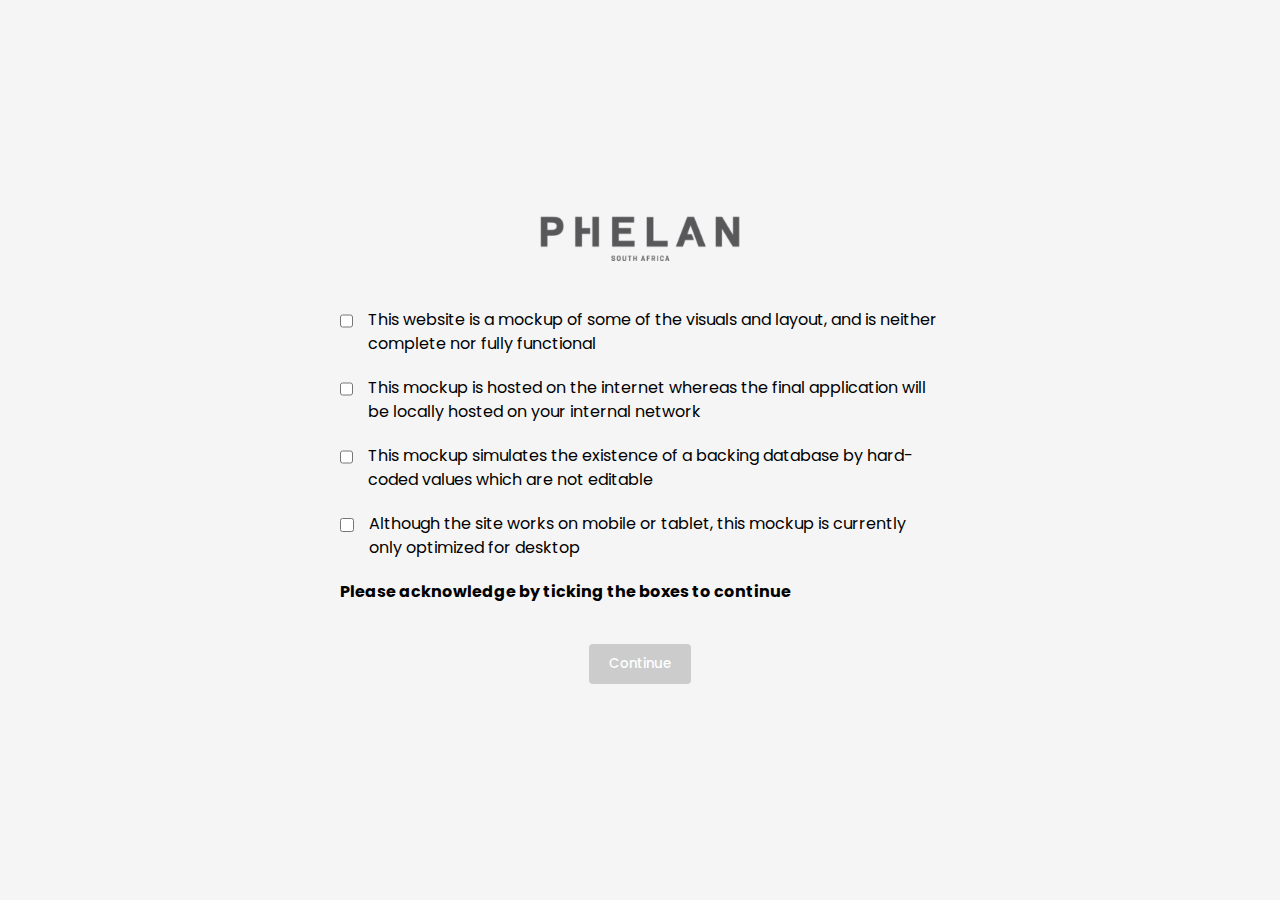
<file: index.html>
<!DOCTYPE html>
<html lang="en">
<head>
    <meta charset="UTF-8">
    <meta name="viewport" content="width=device-width, initial-scale=1.0">
    <title>Mockup Page</title>
    <link rel="preconnect" href="https://fonts.googleapis.com">
    <link rel="preconnect" href="https://fonts.gstatic.com" crossorigin>
    <link href="https://fonts.googleapis.com/css2?family=Poppins:wght@300;400;500&display=swap" rel="stylesheet">
    <link rel="stylesheet" href="style.css">
</head>
<body>
    <div class="container">
        <div class="logo-container">
            <img src="logo.png" alt="Logo" class="logo">
        </div>
        
        <div class="content">
            <div class="checkbox-item">
                <input type="checkbox" id="checkbox1" class="consent-checkbox">
                <p>This website is a mockup of some of the visuals and layout, and is neither complete nor fully functional</p>
            </div>
            
            <div class="checkbox-item">
                <input type="checkbox" id="checkbox2" class="consent-checkbox">
                <p>This mockup is hosted on the internet whereas the final application will be locally hosted on your internal network</p>
            </div>
            
            <div class="checkbox-item">
                <input type="checkbox" id="checkbox3" class="consent-checkbox">
                <p>This mockup simulates the existence of a backing database by hard-coded values which are not editable</p>
            </div>
            
            <div class="checkbox-item">
                <input type="checkbox" id="checkbox4" class="consent-checkbox">
                <p>Although the site works on mobile or tablet, this mockup is currently only optimized for desktop</p>
            </div>
            
            <div class="checkbox-item">
                <p><b>Please acknowledge by ticking the boxes to continue</b></p>
            </div>
            
            <button id="continueBtn" disabled>Continue</button>
        </div>
    </div>

    <script src="script.js"></script>
</body>
</html>
</file>
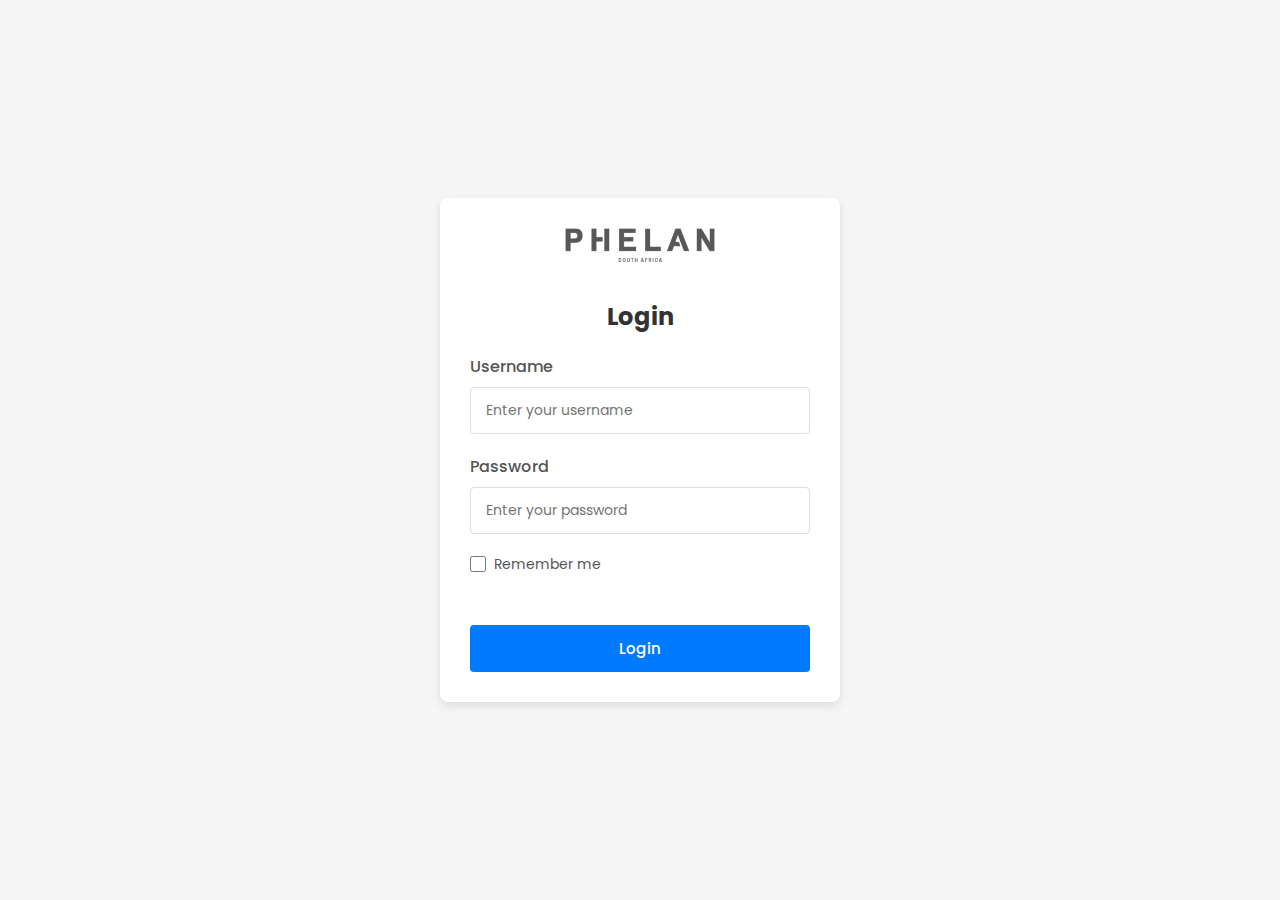
<file: add-edit-sales-order.html>
<!DOCTYPE html>
<html lang="en">
<head>
<meta charset="UTF-8">
<meta name="viewport" content="width=device-width, initial-scale=1.0">
<title>Add/Edit Sales Order - Summer</title>
<link rel="stylesheet" href="style-add-edit-sales-order.css">
<link rel="preconnect" href="https://fonts.googleapis.com">
<link rel="preconnect" href="https://fonts.gstatic.com" crossorigin>
<link href="https://fonts.googleapis.com/css2?family=Poppins:wght@400;500;600&display=swap" rel="stylesheet">
</head>
<body>
<div class="user-status-bar">
    <div class="user-info" id="userInfo">Logged in as <span id="username">User</span></div>
    <div class="logout"><a href="#" id="logoutLink">Logout</a></div>
</div>
<header>
<h1>Sales Order - Summer</h1>
    <div class="logo-container">
            <img src="logo.png" alt="Logo" class="logo">
        </div>
<div class="form-actions">
<button id="back-to-main-button" class="button back-to-main-button">Back to Main</button>
</div>
</header>
<main class="sales-order-form">
    <section class="left-section">
        <div class="top-identifiers">
            <div class="identifier-group">
                <label for="soid">SOID</label>
                <button class="identifier-button soid-button"></button>
            </div>
            <div class="identifier-group">
                <label for="customer">Customer</label>
                <button class="identifier-button customer-button"></button>
            </div>
            <div class="identifier-group">
                <label for="code">CODE</label>
                <button class="identifier-button code-button"></button>
            </div>
            <div class="identifier-group">
                <label for="col2">COL2</label>
                <button class="identifier-button col2-button"></button>
            </div>
            <div class="record-count">
                Count: <span id="entry-count">0</span>
            </div>
        </div>
        <div class="entry-list-container">
            <ul id="entry-list">
                <!-- Entries from entries.txt will be populated here -->
            </ul>
        </div>
        <div class="open-order-info">
            <p>Double click in field to open Order</p>
        </div>
    </section>

    <section class="right-section">
        <section class="customer-details">
            <div class="input-group">
                <label for="customer-name">Customer:</label>
                <div class="input-with-button">
                    <input type="text" id="customer-name">
                    <button class="icon-button">+</button>
                </div>
            </div>
            <div class="input-group">
                <label for="address">Address:</label>
                <textarea id="address"></textarea>
            </div>
            <div class="input-group">
                <label for="agent">Agent:</label>
                <div class="input-with-button">
                    <input type="text" id="agent">
                    <button class="icon-button">+</button>
                </div>
            </div>
            <div class="input-group">
                <label for="order-id">Order ID:</label>
                <div class="input-with-label">
                    <input type="text" id="order-id">
                    <button class="icon-button">+</button>
                </div>
            </div>
            <div class="input-group">
                <label for="requested-month">Requested month:</label>
                <select id="requested-month">
                    <option value=""></option>
                    </select>
            </div>
            <div class="input-group">
                <label for="order-date">Order Date:</label>
                <input type="date" id="order-date">
            </div>
            <div class="input-group">
                <label for="manufacture-date">Manufacture Date:</label>
                <input type="date" id="manufacture-date">
            </div>
            <div class="input-group">
                <label for="comments">Comments:</label>
                <textarea id="comments"></textarea>
            </div>
        </section>

        <section class="contact-details">
            <h2>Contact Details</h2>
            <div class="input-group">
                <label for="tel1">Tel1:</label>
                <input type="tel" id="tel1">
            </div>
            <div class="input-group">
                <label for="tel2">Tel2:</label>
                <input type="tel" id="tel2">
            </div>
            <div class="input-group">
                <label for="cellphone">CellPhone:</label>
                <input type="tel" id="cellphone">
            </div>
            <div class="input-group">
                <label for="fax">Fax:</label>
                <input type="text" id="fax">
            </div>
            <div class="input-group">
                <label for="contact1">Contact1:</label>
                <input type="text" id="contact1">
            </div>
            <div class="input-group">
                <label for="contact2">Contact2:</label>
                <input type="text" id="contact2">
            </div>
        </section>

        <section class="order-items">
            <h2>Order Items</h2>
            <div class="table-container">
                <table>
                    <thead>
                        <tr>
                            <th>Product</th>
                            <th>Colour</th>
                            <th>Size3</th>
                            <th>Size4</th>
                            <th>Size5</th>
                            <th>Size6</th>
                            <th>Size7</th>
                            <th>Size8</th>
                            <th>Size9</th>
                            <th>Total</th>
                        </tr>
                    </thead>
                    <tbody>
                        <tr class="empty-row">
                            <td>
                                <select class="product-select">
                                    <option value=""></option>
                                </select>
                            </td>
                            <td>
                                <select class="colour-select">
                                    <option value=""></option>
                                </select>
                            </td>
                            <td><input type="number" class="size-input" data-size="3" value="0"></td>
                            <td><input type="number" class="size-input" data-size="4" value="0"></td>
                            <td><input type="number" class="size-input" data-size="5" value="0"></td>
                            <td><input type="number" class="size-input" data-size="6" value="0"></td>
                            <td><input type="number" class="size-input" data-size="7" value="0"></td>
                            <td><input type="number" class="size-input" data-size="8" value="0"></td>
                            <td><input type="number" class="size-input" data-size="9" value="0"></td>
                            <td class="row-total">0</td>
                        </tr>
                        </tbody>
                </table>
            </div>
            <div class="table-actions">
                <p class="info-text">Double click in Product to create new one</p>
            </div>
        </section>

        <section class="form-footer">
            <div class="cumulative-totals">
                <label for="cumulative-totals">Cumulative Totals</label>
                <input type="text" id="cumulative-totals" value="" readonly>
            </div>
            <div class="print-preview">
                <button class="button">Print</button>
                <button class="button preview-button">Preview Order</button>
            </div>
            <div class="qty-total-pairs">
                <div class="input-group small">
                    <label for="qty">Qty</label>
                    <input type="number" id="qty" value="3">
                </div>
                <div class="input-group small">
                    <label for="total-pairs">Total Pairs:</label>
                    <input type="text" id="total-pairs" value="" readonly>
                </div>
            </div>
            <div class="record-navigation">

            </div>
        </section>
        <section class="record-nav">
            <div>Records </div>
<button class="button">←</button>
                <button class="button add-record-button">+</button>
                <button class="button del-record-button">-</button>
                <button class="button">→</button>
        </section>
    </section>
</main>

<script src="script-add-edit-sales-order.js"></script>
</body>
</html>
</file>
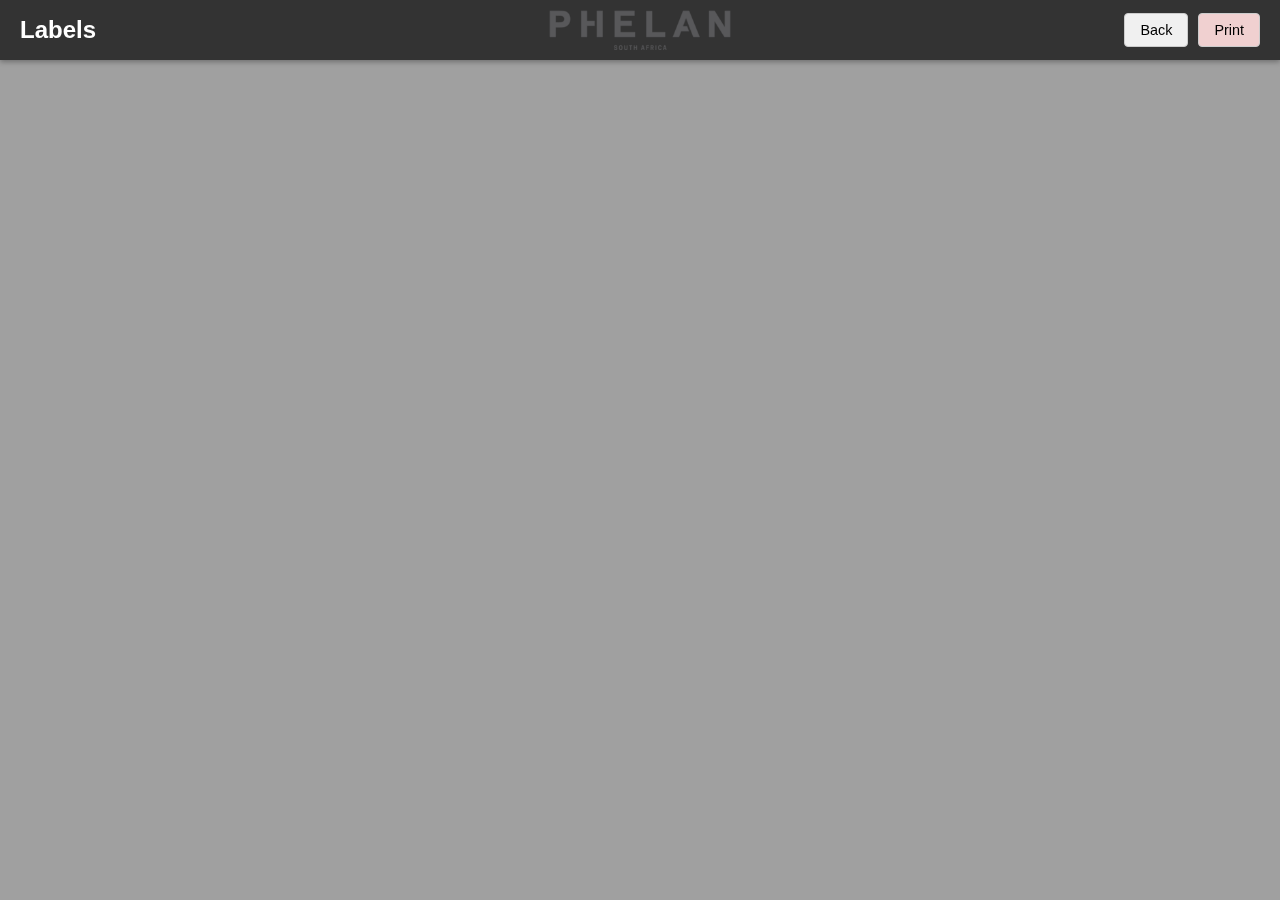
<file: labels.html>
<!DOCTYPE html>
<html lang="en">
<head>
  <meta charset="UTF-8">
  <meta name="viewport" content="width=device-width, initial-scale=1.0">
  <title>Labels</title>
  <link rel="stylesheet" href="labels-style.css">
</head>
<body>
  <div id="header">
    <div class="header-left">
      <h1>Labels</h1>
    </div>
    <div class="header-center">
      <img src="logo.png" alt="Logo" id="header-logo">
    </div>
    <div class="header-right">
      <button id="global-back-to-tickets-btn">Back</button>
      <button id="global-print-labels-btn">Print</button>
    </div>
  </div>
  <div id="container">
    <div id="labels-list"></div>
  </div>
  <template id="label-template">
    <div class="label-wrapper">
      <div class="label">
        <div class="code" data-type="contents">???-??-??-??</div>
        </div>
        
      </div>
    </div>
  </template>

  <script src="labels-script.js"></script>
</body>
</html>
</file>
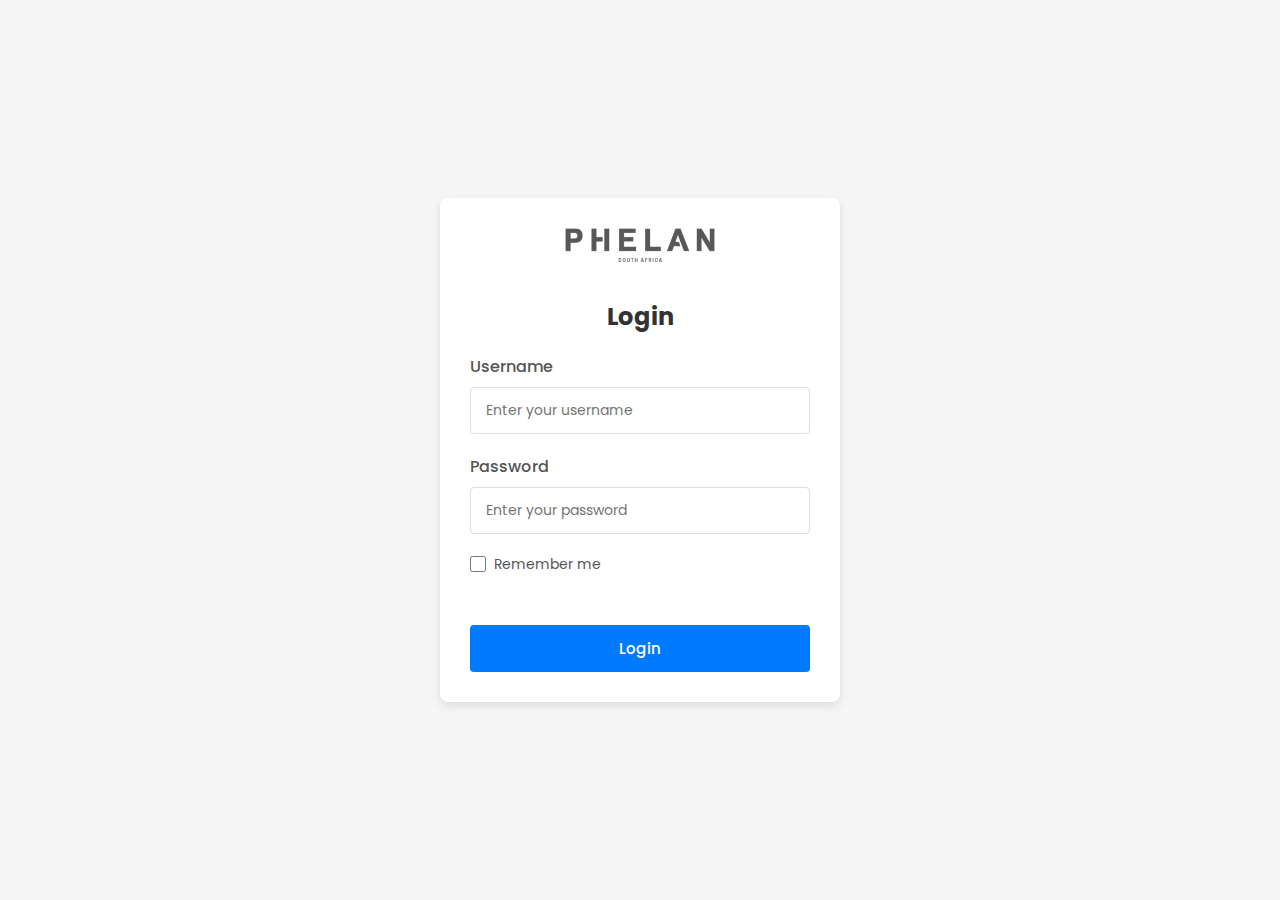
<file: login.html>
<!DOCTYPE html>
<html lang="en">
<head>
    <meta charset="UTF-8">
    <meta name="viewport" content="width=device-width, initial-scale=1.0">
    <title>Login Page</title>
    <link rel="preconnect" href="https://fonts.googleapis.com">
    <link rel="preconnect" href="https://fonts.gstatic.com" crossorigin>
    <link href="https://fonts.googleapis.com/css2?family=Poppins:wght@300;400;500&display=swap" rel="stylesheet">
    <link rel="stylesheet" href="style-login.css">
</head>
<body>
    <div class="login-container">
        <div class="logo-container">
            <img src="logo.png" alt="Logo" class="logo">
        </div>
        
        <div class="login-form">
            <h2>Login</h2>
            
            <div class="form-group">
                <label for="username">Username</label>
                <input type="text" id="username" placeholder="Enter your username">
            </div>
            
            <div class="form-group">
                <label for="password">Password</label>
                <input type="password" id="password" placeholder="Enter your password">
            </div>
            
            <div class="remember-me">
                <input type="checkbox" id="rememberMe">
                <label for="rememberMe">Remember me</label>
            </div>
            
            <div class="error-message" id="errorMessage"></div>
            
            <button id="loginBtn">Login</button>
        </div>
    </div>

    <script src="script-login.js"></script>
</body>
</html>
</file>
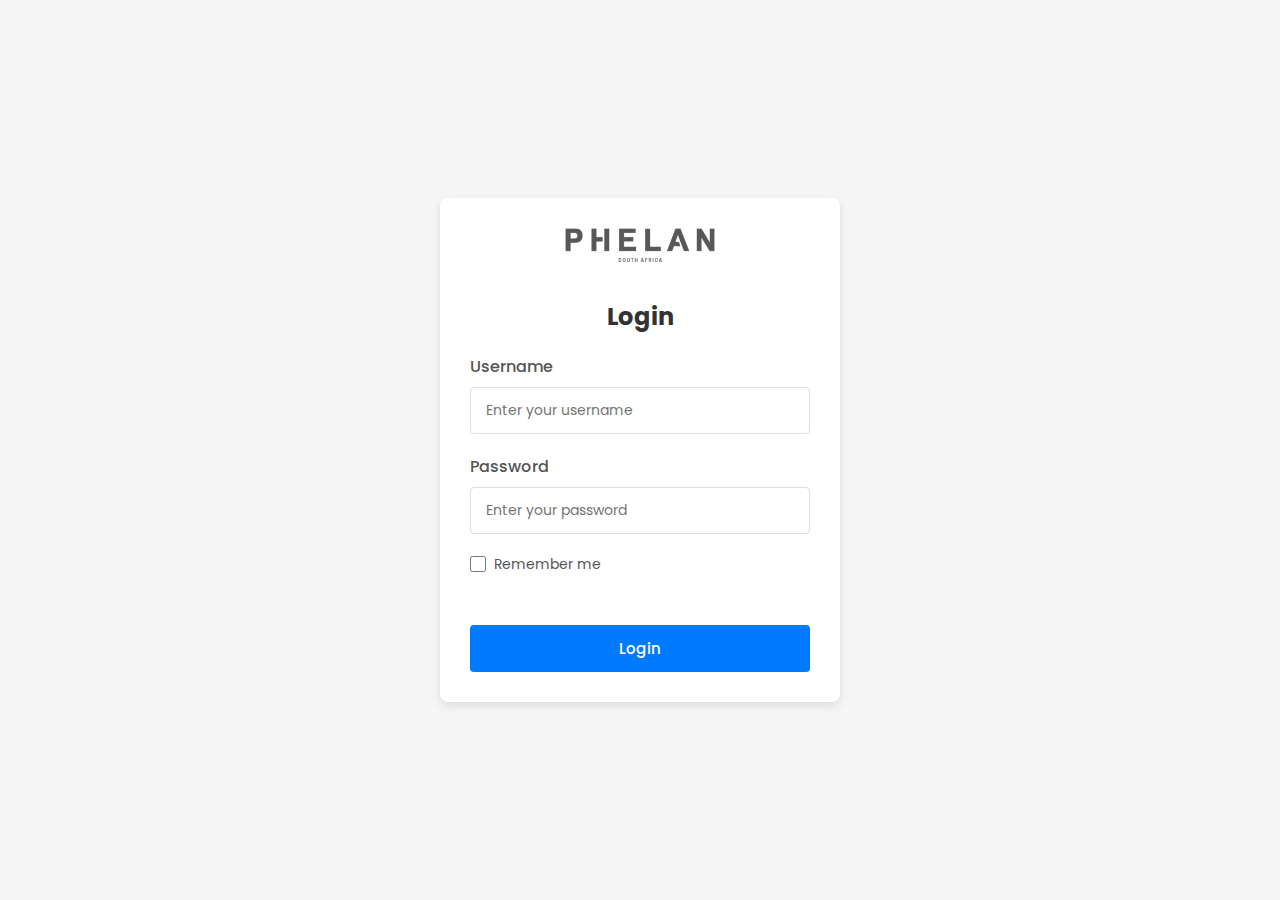
<file: main.html>
<!DOCTYPE html>
<html lang="en">
<head>
<meta charset="UTF-8">
<meta name="viewport" content="width=device-width, initial-scale=1.0">
<title>Phelan Footwear System</title>
<link rel="stylesheet" href="style-main.css">
<link rel="preconnect" href="https://fonts.googleapis.com">
<link rel="preconnect" href="https://fonts.gstatic.com" crossorigin>
<link href="https://fonts.googleapis.com/css2?family=Poppins:wght@400;500;600;700&display=swap" rel="stylesheet">
</head>
<body>
<div class="user-status-bar">
    <div class="user-info" id="userInfo">Logged in as <span id="username">User</span></div>
    <div class="logout"><a href="#" id="logoutLink">Logout</a></div>
</div>
<header>
<div class="logo-container">
<img src="logo.png" alt="Phelan Footwear Logo">
</div>
<div class="system-title">
<span class="summer">SUMMER</span>
<span class="factory">FACTORY</span>
</div>
</header>
<div class="container">
    <aside class="sidebar">
        <h2>Admin Interface</h2>
        <ul>
            <li><a href="#">Front desk/POS</a></li>
            <li><a href="#">Factory production management</a></li>
            <li><a href="#">Warehouse and shipping</a></li>
        </ul>
    </aside>
    <main class="dashboard">
        <section class="group sales-orders">
            <h2>Add/Edit Sales Order</h2>
            <button id="add-edit-sales-order-button" class="modern-button-add-edit">Add/Edit Sales Order</button>
            <h2>Orders</h2>
            <button class="modern-button">Orders Outstanding</button>
            <button class="modern-button">Orders Completed</button>
            <button class="modern-button">Orders Cancelled</button>
            <div class="reports">
                <h2>Reports</h2>
                <button class="modern-button">Factory</button>
            </div>
        </section>
        <section class="group add-edit">
            <h2 class="center-heading">Add/Edit</h2>
            <button class="modern-button primary">Customer</button>
            <button class="modern-button primary">Agent</button>
            <button class="modern-button primary">Company</button>
            <button class="modern-button primary">Suppliers</button>
            <button class="modern-button primary">Displays</button>
        </section>
        <section class="group add-edit-columns">
            <h2 class="center-heading">Add/Edit</h2>
            <button class="modern-button secondary">Column1</button>
            <button class="modern-button secondary">Column2</button>
            <button class="modern-button secondary">Column3</button>
            <button class="modern-button secondary">Column4</button>
            <button class="modern-button secondary">Column5</button>
            <button class="modern-button secondary">Product</button>
            <button class="modern-button secondary">Colour</button>
            <button class="modern-button secondary">Create Brochure</button>
            <button class="modern-button secondary">Create Price List</button>
        </section>
        <section class="group orders-section">
            <h2>Orders</h2>
            <button class="modern-button success">Place Orders</button>
            <button class="modern-button success">Receive Orders</button>
            <button class="modern-button success">Orders Out/Std</button>
            <button class="modern-button success">List Suppl.Orders</button>
        </section>
        <section class="group stock">
            <h2>Stock</h2>
            <button class="modern-button info">Manual Count</button>
            <button class="modern-button info">Stock Scene</button>
            <button class="modern-button info">Show/Del SOH</button>
        </section>
    </main>
</div>
<footer>
    <p>© 2025 Phelan Footwear</p>
</footer>

<script src="script-main.js"></script>
</body>
</html>
</file>
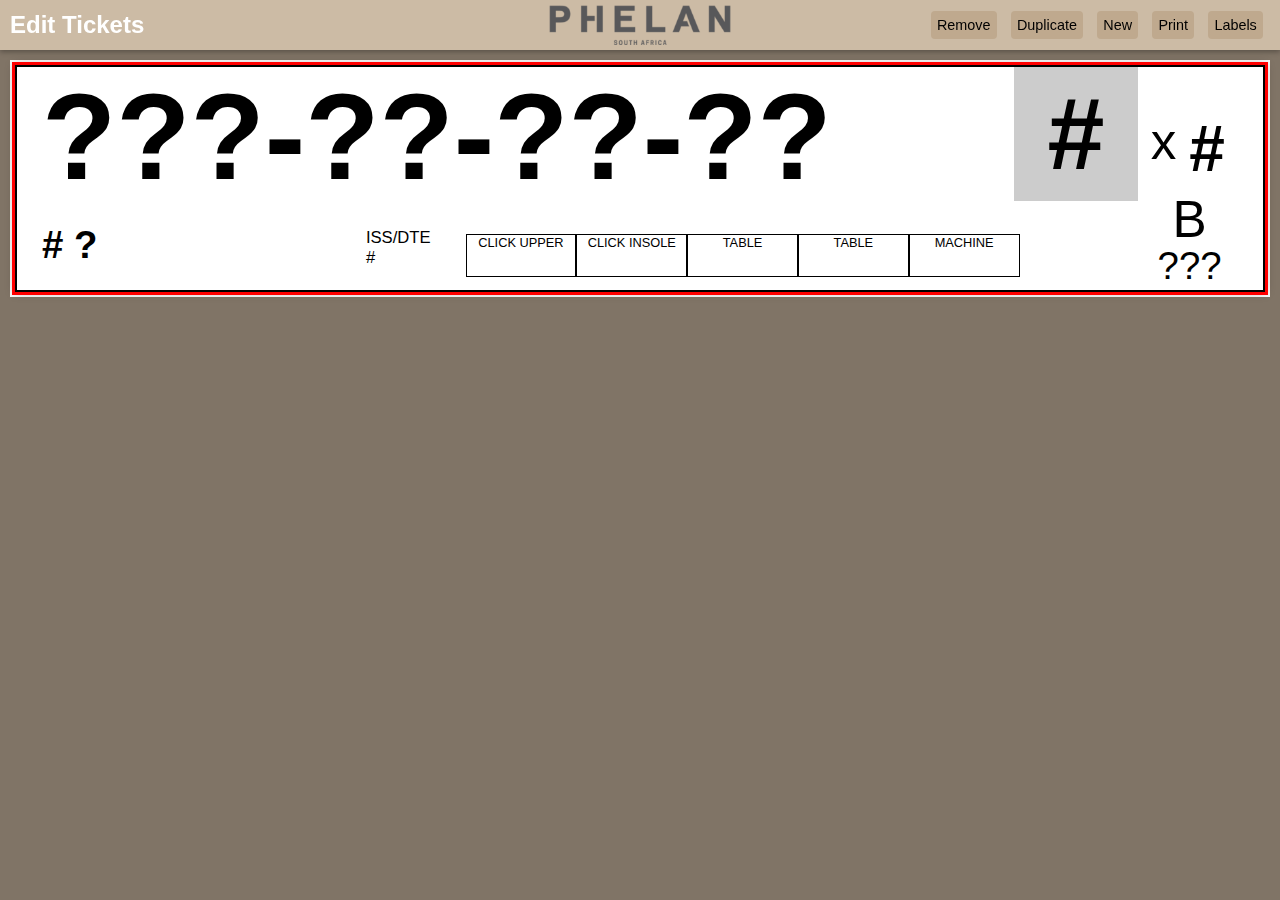
<file: tickets.html>
<!DOCTYPE html>
<html lang="en">
<head>
  <meta charset="UTF-8">
  <meta name="viewport" content="width=device-width, initial-scale=1.0">
  <title>Ticket Editor</title>
  <link rel="stylesheet" href="tickets-style.css">
  <link rel="stylesheet" href="tickets-popup.css">
</head>
<body>
  <div id="header">
    <div class="header-left">
      <h1>Edit Tickets</h1>
    </div>
    <div class="header-center">
      <img src="logo.png" alt="Logo" id="header-logo">
    </div>
    <div class="header-right">
      <button id="global-remove-btn">Remove</button>
      <button id="global-duplicate-btn">Duplicate</button>
      <button id="global-new-btn">New</button>
      <button id="global-print-tickets-btn">Print</button>
      <button id="global-labels-btn">Labels</button>
    </div>
  </div>
  <div id="container">
    <div id="ticket-list"></div>
  </div>
  <template id="ticket-template">
    <div class="ticket-wrapper">
      <div class="ticket">
        <div class="code" data-type="code">???-??-??-??</div>
        <div class="prodname" data-type="prod"># ?</div>
        <div class="issue">
          <span>ISS/DTE</span><br><span class="date" data-type="date">#</span>
        </div>
        <div class="steps">
          <div>CLICK UPPER</div><div>CLICK INSOLE</div>
          <div>TABLE</div><div>TABLE</div><div>MACHINE</div>
        </div>
        <div class="size-box" data-type="box">
          <span class="box-value">#</span>
        </div>
        <div class="multiplier">
          x <span class="count" data-type="count">#</span>
        </div>
        <div class="footer">
          <span class="b">B</span>
          <span class="month" data-type="month">???</span>
        </div>
      </div>
    </div>
  </template>

  <script src="tickets-popup.js"></script>
  <script src="tickets-script.js"></script>
</body>
</html>
</file>
<file: style.css>
* {
    margin: 0;
    padding: 0;
    box-sizing: border-box;
    font-family: 'Poppins', sans-serif;
}

body {
    display: flex;
    justify-content: center;
    align-items: center;
    min-height: 100vh;
    background-color: #f5f5f5;
}

.container {
    display: flex;
    flex-direction: column;
    align-items: center;
    width: 100%;
    max-width: 1200px;
}

.logo-container {
    margin-bottom: 40px;
    text-align: center;
}

.logo {
    max-width: 200px;
    height: auto;
}

.content {
    width: 50%;
    display: flex;
    flex-direction: column;
    gap: 20px;
}

.checkbox-item {
    display: flex;
    align-items: flex-start;
    gap: 15px;
}

.checkbox-item input[type="checkbox"] {
    margin-top: 4px;
    width: 18px;
    height: 18px;
    cursor: pointer;
}

.checkbox-item p {
    line-height: 1.5;
}

button {
    margin-top: 20px;
    padding: 10px 20px;
    border: none;
    border-radius: 4px;
    background-color: #007bff;
    color: white;
    font-weight: 500;
    cursor: pointer;
    transition: background-color 0.3s;
    align-self: center;
}

button:disabled {
    background-color: #cccccc;
    cursor: not-allowed;
}

button:not(:disabled):hover {
    background-color: #0056b3;
}
</file>
<file: style-add-edit-sales-order.css>
body {
font-family: 'Poppins', sans-serif;
margin: 0;
padding: 20px;
background-color: #f4f4f4;
color: #333;
display: flex;
flex-direction: column;
align-items: center;
min-height: 100vh;
box-sizing: border-box;
}

.logo-container {
display: flex;
justify-content: center;
margin-bottom: 15px;
}
.logo-container img {
max-width: 200px; /* Adjust as needed */
height: auto;
}


/* User Status Bar */
.user-status-bar {
background-color: #2c3e50;
color: white;
width: 100%;
padding: 8px 20px;
display: flex;
justify-content: space-between;
align-items: center;
font-size: 0.9em;
position: fixed;
top: 0;
left: 0;
z-index: 1000;
box-shadow: 0 2px 4px rgba(0, 0, 0, 0.1);
box-sizing: border-box;
}

.user-status-bar .user-info {
font-weight: 500;
white-space: nowrap;
overflow: hidden;
text-overflow: ellipsis;
margin-right: 15px;
}

.user-status-bar .logout {
white-space: nowrap;
}

.user-status-bar .logout a {
color: white;
text-decoration: none;
padding: 4px 10px;
border-radius: 4px;
transition: background-color 0.2s ease;
display: inline-block;
}

.user-status-bar .logout a:hover {
background-color: rgba(255, 255, 255, 0.2);
}

#username {
font-weight: 600;
}

header {
background-color: #fff;
padding: 15px 20px;
border-bottom: 1px solid #ddd;
width: 95%;
max-width: 1200px;
margin-bottom: 20px;
display: flex;
justify-content: space-between;
align-items: center;
box-shadow: 0 2px 5px rgba(0, 0, 0, 0.05);
/* Add margin-top to create space below the status bar */
margin-top: 50px; /* Adjust as needed */
}

header h1 {
margin: 0;
color: #2c3e50;
font-size: 1.8em;
}

.form-actions button.button {
margin-left: 10px;
padding: 8px 12px;
border: none;
border-radius: 4px;
cursor: pointer;
font-size: 0.9em;
transition: background-color 0.3s ease;
}


.form-actions button.back-to-main-button {
background-color: #158aff;
color: #fff;
}


main.sales-order-form {
width: 95%;
max-width: 1200px;
background-color: #fff;
padding: 20px;
border-radius: 8px;
box-shadow: 0 2px 10px rgba(0, 0, 0, 0.1);
box-sizing: border-box;
display: flex;
}

.left-section {
width: 350px; /* Adjust width as needed */
background-color: #f9f9f9;
border: 1px solid #eee;
border-radius: 5px 0 0 5px;
padding: 15px;
display: flex;
flex-direction: column;
}

.left-section .top-identifiers {
margin-bottom: 15px;
}

.left-section .identifier-group {
display: flex;
flex-direction: row;
margin-bottom: 10px;
align-items: right;
}

.left-section label {
font-size: 0.8em;
color: #555;
padding: 5px;
}

.left-section .identifier-button {
padding: 8px 12px;
/*border: none;*/
border-radius: 5px;
cursor: pointer;
}

.left-section .soid-button {
background-color: white;
width: 30px;
height: 20px;
margin-top: 5px;
}


.left-section .customer-button {
background-color: #ffcc99;
width: 30px;
height: 20px;
margin-top: 5px;
}


.left-section .code-button {
background-color: #ccffcc;
width: 30px;
height: 20px;
margin-top: 5px;
}


.left-section .col2-button {
background-color: #99ccff;
width: 30px;
height: 20px;
margin-top: 5px;
}

.left-section .record-count {
font-size: 0.8em;
color: #777;
text-align: center;
margin-top: 10px;
}

.left-section .entry-list-container {
flex-grow: 1;
background-color: #ccffcc;
border-radius: 5px;
margin-top: 10px;
padding: 10px;
overflow-y: auto;
border: 1px solid #b3e0b9;
}

.left-section #entry-list {
list-style: none;
padding: 0;
margin: 0;
}

.left-section #entry-list li {
padding: 5px 0;
border-bottom: 1px dotted #b3e0b9;
font-size: 0.9em;
color: #38761d;
}

.left-section #entry-list li:last-child {
border-bottom: none;
}

.right-section {
flex-grow: 1;
background-color: #fff;
padding: 20px;
border: 1px solid #eee;
border-radius: 0 5px 5px 0;
box-sizing: border-box;
}

.right-section > section {
margin-bottom: 20px;
padding: 15px;
border: 1px solid #eee;
border-radius: 5px;
background-color: #f9f9f9;
}

.right-section > section:last-child {
margin-bottom: 0;
}

.customer-details {
display: grid;
grid-template-columns: repeat(auto-fit, minmax(250px, 1fr));
gap: 10px;
}

.customer-details .left-panel,
.customer-details .right-panel,
.customer-details .contact-details {
padding: 10px;
}

.customer-details .input-group {
display: flex;
flex-direction: column;
margin-bottom: 10px;
}

.customer-details label {
font-size: 0.9em;
color: #555;
margin-bottom: 3px;
}

.customer-details input,
.customer-details select,
.customer-details textarea {
padding: 8px;
border: 1px solid #ddd;
border-radius: 4px;
font-size: 0.9em;
box-sizing: border-box;
}

.customer-details textarea {
min-height: 60px;
}

.customer-details .input-with-button {
display: flex;
align-items: center;
}

.customer-details .input-with-button input {
flex-grow: 1;
margin-right: 5px;
}

.customer-details .icon-button {
background-color: #ffff00;
color: #333;
border: 1px solid #ddd;
border-radius: 4px;
padding: 8px;
cursor: pointer;
font-size: 0.8em;
transition: background-color 0.3s ease;
}

.customer-details .icon-button:hover {
background-color: #e0e0e0;
}

.customer-details .input-with-label {
display: flex;
align-items: center;
}

.customer-details .input-with-label input {
flex-grow: 1;
margin-right: 5px;
}

.customer-details .input-with-label .highlight {
background-color: yellow;
padding: 2px 5px;
border-radius: 3px;
font-size: 0.8em;
}

.right-section .contact-details {
padding: 10px; /* Reduced padding */
border: 1px solid #eee;
border-radius: 5px;
background-color: #e0e0e0;
margin-bottom: 20px;
}

.right-section .contact-details h2 {
font-size: 1.1em; /* Reduced font size */
margin-top: 0;
margin-bottom: 8px; /* Reduced margin */
border-bottom: 1px solid #ddd;
padding-bottom: 3px; /* Reduced padding */
}

.right-section .contact-details .input-group {
display: grid;
grid-template-columns: 1fr 2fr; /* Two columns: label and input */
align-items: center;
margin-bottom: 6px; /* Reduced margin */
gap: 8px; /* Reduced gap */
}

.right-section .contact-details label {
font-size: 0.85em; /* Reduced font size */
color: #555;
text-align: right;
padding-right: 5px;
}

.right-section .contact-details input {
padding: 6px; /* Reduced padding */
border: 1px solid #ddd;
border-radius: 4px;
font-size: 0.85em; /* Reduced font size */
box-sizing: border-box;
width: 100%;
}

.right-section .contact-details h2,
.order-items h2 {
font-size: 1.2em;
margin-top: 0;
margin-bottom: 10px;
border-bottom: 1px solid #ddd;
padding-bottom: 5px;
}

.order-items .table-container {
overflow-x: auto;
}

.order-items table {
width: 100%;
border-collapse: collapse;
margin-bottom: 10px;
}

.order-items th, .order-items td {
padding: 8px;
border: 1px solid #ddd;
text-align: left;
font-size: 0.9em;
}

.order-items th {
background-color: #f0f0f0;
font-weight: bold;
}

.order-items tbody tr:nth-child(even) {
background-color: #f8f8f8;
}

.order-items .product-select,
.order-items .colour-select,
.order-items .size-input {
width: 100%;
padding: 6px;
border: 1px solid #ddd;
border-radius: 4px;
box-sizing: border-box;
font-size: 0.9em;
}

.order-items .row-total {
text-align: right;
}

.order-items .table-actions .info-text {
font-size: 0.8em;
color: #777;
margin-top: 5px;
}

.form-footer {
display: grid;
grid-template-columns: auto auto auto;
gap: 15px;
align-items: center;
margin-top: 20px;
}

.form-footer > div {
display: flex;
flex-direction: column;
}

.form-footer label {
font-size: 0.9em;
color: #555;
margin-bottom: 3px;
}

.form-footer input {
padding: 8px;
border: 1px solid #ddd;
border-radius: 4px;
font-size: 0.9em;
box-sizing: border-box;
}

.form-footer .print-preview button.button,
.form-footer .record-navigation button.button {
padding: 8px 8px;
border: none;
border-radius: 4px;
cursor: pointer;
font-size: 0.9em;
transition: background-color 0.3s ease;
background-color: #333;
color: #fff;
}

.form-footer .print-preview button.button:hover,
.form-footer .record-navigation button.button:hover {
background-color: #555;
}

.form-footer .record-navigation button.add-record-button {
background-color: #009000;
}

.form-footer .record-navigation button.del-record-button {
background-color: #900000;
}

.form-footer .qty-total-pairs {
flex-direction: row;
gap: 10px;
align-items: center;
}

.form-footer .input-group.small {
flex-direction: column;
}

.form-footer .open-order-info {
font-size: 0.8em;
color: #777;
text-align: center;
margin-top: 15px;
}

/* Responsive Layout */
@media (max-width: 900px) {
main.sales-order-form {
flex-direction: column;
}

.left-section {
    width: 100%;
    border-radius: 5px 5px 0 0;
    margin-bottom: 10px;
}

.right-section {
    border-radius: 0 0 5px 5px;
}

.customer-details {
    grid-template-columns: 1fr;
}

.form-footer {
    grid-template-columns: 1fr auto;
}

.form-footer > div:first-child {
    grid-column: 1 / 3;
}

.form-footer .print-preview,
.form-footer . -navigation {
    flex-direction: row;
    align-items: flex-start;
}

.form-footer .print-preview button.button,
.form-footer .record-navigation button.button {
    margin-bottom: 5px;
    width: 100%;
}

.form-footer .qty-total-pairs {
    flex-direction: column;
    align-items: flex-start;
}
}

@media (max-width: 600px) {
.header-info {
flex-direction: column;
align-items: flex-start;
gap: 10px;
}
}

@media (max-width: 500px) {
.right-section .contact-details .input-group {
grid-template-columns: 1fr; 
}

.right-section .contact-details label {
    text-align: left; 
    padding-right: 0;
}
}
</file>
<file: labels-style.css>
body {
  font-family: sans-serif;
  margin: 0;
  padding: 0;
  background: #a0a0a0;
}

#header {
  position: fixed;
  top: 0;
  left: 0;
  width: 100%;
  background: #333;
  color: white;
  display: flex;
  justify-content: space-between;
  align-items: center;
  padding: 10px 20px;
  box-shadow: 0 2px 5px rgba(0,0,0,0.3);
  z-index: 1000;
  box-sizing: border-box;
}

.header-left {
  flex: 1;
}

.header-left h1 {
  margin: 0;
  font-size: 1.5rem;
}

.header-center {
  flex: 1;
  display: flex;
  justify-content: center;
}

#header-logo {
  max-height: 40px;
}

.header-right {
  flex: 1;
  display: flex;
  justify-content: flex-end;
  gap: 10px;
}

#container {
  margin-top: 70px;
  padding: 0px;
  height: calc(100vh - 70px);
  overflow-y: auto;
  box-sizing: border-box;
}

#label-list {
  display: flex;
  flex-direction: column;
  gap: 0px;
  margin: 0 auto;
  background: #f9f9f9;
  padding: 10px;
  box-sizing: border-box;
}

.label-wrapper {
  display: flex;
  width: 100%;
  margin-bottom: 0px;
  position: relative;
}


.label {
  position: relative;
  width: 100%;
  aspect-ratio: 1.5 / 1;
  background: white;
  border: 1px solid black;
  box-sizing: border-box;
  font-family: sans-serif;
}

.label [data-type] {
  position: absolute;
}


[data-type="code"] {
  top: 10%;
  left: 5%;
  font-size: 8.5vw;
}

[data-type="prod"] {
  top: 70%;
  left: 2%;
  font-size: 4.3vw;
  font-weight: bold;
}

.size-box {
  position: absolute;
  top: 30%;
  left: 5%;
  font-size: 6.8vw;
}

.footer {
  position: absolute;
  top: 55%;
  left: 90%;
  height: 1.0vw;
  width: 0.8vw;
  text-align: center;
}

.footer .comment {
  position: absolute;
  top: 0;
  left: 0;
  width: 100%;
  font-size: 0.4vw;
}


button {
  padding: 8px 15px;
  font-size: 0.9em;
  cursor: pointer;
  background-color: #f0f0f0;
  border: 1px solid #ccc;
  border-radius: 4px;
}

button:hover {
  background-color: #e0e0e0;
}

#global-print-labels-btn {
  background-color: #f0d0d0;
}

h2 {
	font-size: 10em;
	padding: 0em;
	margin: 0em;
}
b {
	font-size: 7.5em;
	padding: 0em;
	margin-top: 0.1em;
}

p {
	font-size: 5em;
	padding: 0em;
	margin-top: 0.3em;
}
</file>
<file: style-login.css>
* {
    margin: 0;
    padding: 0;
    box-sizing: border-box;
    font-family: 'Poppins', sans-serif;
}

body {
    display: flex;
    justify-content: center;
    align-items: center;
    min-height: 100vh;
    background-color: #f5f5f5;
}

.login-container {
    display: flex;
    flex-direction: column;
    align-items: center;
    width: 100%;
    max-width: 400px;
    padding: 30px;
    background-color: white;
    border-radius: 8px;
    box-shadow: 0 4px 10px rgba(0, 0, 0, 0.1);
}

.logo-container {
    margin-bottom: 30px;
    text-align: center;
}

.logo {
    max-width: 150px;
    height: auto;
}

.login-form {
    width: 100%;
}

h2 {
    margin-bottom: 20px;
    text-align: center;
    color: #333;
}

.form-group {
    margin-bottom: 20px;
}

label {
    display: block;
    margin-bottom: 8px;
    font-weight: 500;
    color: #555;
}

input[type="text"],
input[type="password"] {
    width: 100%;
    padding: 12px 15px;
    border: 1px solid #ddd;
    border-radius: 4px;
    font-size: 14px;
    transition: border-color 0.3s;
}

input[type="text"]:focus,
input[type="password"]:focus {
    border-color: #007bff;
    outline: none;
}

.remember-me {
    display: flex;
    align-items: center;
    margin-bottom: 15px;
}

.remember-me input[type="checkbox"] {
    margin-right: 8px;
    width: 16px;
    height: 16px;
    cursor: pointer;
}

.remember-me label {
    margin-bottom: 0;
    cursor: pointer;
    font-weight: 400;
    font-size: 14px;
}

.error-message {
    color: #dc3545;
    font-size: 14px;
    margin-bottom: 15px;
    min-height: 20px;
    text-align: center;
}

button {
    width: 100%;
    padding: 12px;
    background-color: #007bff;
    color: white;
    border: none;
    border-radius: 4px;
    font-size: 15px;
    font-weight: 500;
    cursor: pointer;
    transition: background-color 0.3s;
}

button:hover {
    background-color: #0056b3;
}
</file>
<file: style-main.css>
body {
font-family: 'Poppins', sans-serif;
margin: 0;
padding: 40px 0 0 0; /* Add top padding to account for fixed status bar */
background-color: #f4f4f4;
color: #333;
display: flex;
flex-direction: column;
align-items: center;
min-height: 100vh;
box-sizing: border-box;
}

/* User Status Bar */
.user-status-bar {
background-color: #2c3e50;
color: white;
width: 100%;
padding: 8px 20px;
display: flex;
justify-content: space-between;
align-items: center;
font-size: 0.9em;
position: fixed;
top: 0;
left: 0;
z-index: 1000;
box-shadow: 0 2px 4px rgba(0, 0, 0, 0.1);
box-sizing: border-box;
}

.user-status-bar .user-info {
font-weight: 500;
white-space: nowrap;
overflow: hidden;
text-overflow: ellipsis;
margin-right: 15px;
}

.user-status-bar .logout {
white-space: nowrap;
}

.user-status-bar .logout a {
color: white;
text-decoration: none;
padding: 4px 10px;
border-radius: 4px;
transition: background-color 0.2s ease;
display: inline-block;
}

.user-status-bar .logout a:hover {
background-color: rgba(255, 255, 255, 0.2);
}

#username {
font-weight: 600;
}

header {
background-color: #fff;
padding: 20px;
text-align: center;
border-bottom: 1px solid #ddd;
width: 95%;
max-width: 1400px;
margin-bottom: 20px;
box-shadow: 0 2px 5px rgba(0, 0, 0, 0.05);
}
.logo-container {
display: flex;
justify-content: center;
margin-bottom: 15px;
}
.logo-container img {
max-width: 200px; /* Adjust as needed */
height: auto;
}
header h1 {
margin-bottom: 5px;
color: #2c3e50;
font-size: 2.5em;
letter-spacing: 1px;
display: none; /* Hide the text title if you prefer only the logo */
}
.system-title {
font-size: 1.2em;
color: #777;
}
.summer {
color: #3498db;
font-weight: bold;
margin-right: 10px;
}
.factory {
color: #e74c3c;
font-weight: bold;
}
.container {
display: flex;
width: 95%;
max-width: 1400px;
box-sizing: border-box;
}
aside.sidebar {
background-color: #fff;
padding: 20px;
border-right: 1px solid #ddd;
width: 250px;
box-shadow: 2px 0 5px rgba(0, 0, 0, 0.02);
}
aside.sidebar h2 {
color: #555;
font-size: 1.5em;
margin-top: 0;
margin-bottom: 15px;
border-bottom: 2px solid #ddd;
padding-bottom: 8px;
}
aside.sidebar ul {
list-style: none;
padding: 0;
margin: 0;
}
aside.sidebar ul li {
margin-bottom: 10px;
}
aside.sidebar ul li a {
display: block;
padding: 10px 15px;
text-decoration: none;
color: #333;
border-radius: 5px;
transition: background-color 0.3s ease;
}
aside.sidebar ul li a:hover {
background-color: #e0e0e0;
}
main.dashboard {
display: grid;
grid-template-columns: repeat(auto-fit, minmax(220px, 1fr));
gap: 20px;
padding: 20px;
background-color: #fff;
border-radius: 0 8px 8px 0;
box-shadow: 0 2px 10px rgba(0, 0, 0, 0.1);
flex-grow: 1;
box-sizing: border-box;
}
.dashboard > section.group {
padding: 15px;
border-radius: 5px;
background-color: #f9f9f9;
border: 1px solid #eee;
}
.dashboard > section.group h2 {
color: #555;
font-size: 1.3em;
margin-top: 0;
margin-bottom: 10px;
border-bottom: 2px solid #ddd;
padding-bottom: 5px;
text-align: center; /* Default left alignment */
}
.dashboard > section.group .center-heading {
text-align: center;
}



.modern-button-add-edit {
display: block;
width: 100%;
padding: 10px 15px;
margin-bottom: 8px;
border: none;
border-radius: 5px;
background-color: #fff5b9;
color: #333;
font-size: 1em;
cursor: pointer;
transition: background-color 0.3s ease;
text-align: center;
box-sizing: border-box;
}

.modern-button:hover {
background-color: #d7dbdd;
}

.modern-button {
display: block;
width: 100%;
padding: 10px 15px;
margin-bottom: 8px;
border: none;
border-radius: 5px;
background-color: #ecf0f1;
color: #333;
font-size: 1em;
cursor: pointer;
transition: background-color 0.3s ease;
text-align: center;
box-sizing: border-box;
}

.modern-button:hover {
background-color: #d7dbdd;
}

.modern-button.primary {
background-color: #3498db;
color: #fff;
}

.modern-button.primary:hover {
background-color: #2980b9;
}

.modern-button.secondary {
background-color: #9b59b6;
color: #fff;
}

.modern-button.secondary:hover {
background-color: #8e44ad;
}

.modern-button.success {
background-color: #2ecc71;
color: #fff;
}
.modern-button.success:hover {
background-color: #27ae60;
}
.modern-button.info {
background-color: #1abc9c;
color: #fff;
}
.modern-button.info:hover {
background-color: #16a085;
}
.sales-orders .reports {
margin-top: 15px;
border-top: 1px solid #eee;
padding-top: 10px;
}
footer {
text-align: center;
padding: 15px 0;
margin-top: 30px;
color: #777;
border-top: 1px solid #ddd;
width: 95%;
max-width: 1400px;
}
/* Adjust for smaller screens */
@media (max-width: 960px) {
.container {
flex-direction: column;
}
aside.sidebar {
    width: 100%;
    border-right: none;
    border-bottom: 1px solid #ddd;
    margin-bottom: 20px;
    box-shadow: 0 2px 5px rgba(0, 0, 0, 0.02);
}
main.dashboard {
    border-radius: 8px;
}
.stop-button {
    bottom: 20px;
    left: 50%;
    right: auto;
    transform: translateX(-50%);
    top: auto;
}
}

@media (max-width: 480px) {
.user-status-bar {
    padding: 8px 10px;
    font-size: 0.8em;
}

.user-status-bar .user-info {
    max-width: 65%;
}

.user-info span {
    display: inline-block;
    max-width: 100px;
    overflow: hidden;
    text-overflow: ellipsis;
    vertical-align: bottom;
}
}
</file>
<file: tickets-style.css>
body {
  font-family: sans-serif;
  margin: 0;
  padding: 0;
  background: #807466;
}

#header {
  position: fixed;
  top: 0;
  left: 0;
  width: 100%;
  background: #ccbba5;
  color: white;
  display: flex;
  justify-content: space-between;
  align-items: center;
  padding: 5px 10px;
  box-shadow: 0 2px 5px rgba(0,0,0,0.3);
  z-index: 1000;
  box-sizing: border-box;
}

.header-left {
  flex: 1;
}

.header-left h1 {
  margin: 0;
  font-size: 1.5rem;
}

.header-center {
  flex: 1;
  display: flex;
  justify-content: center;
}

#header-logo {
  max-height: 40px;
}

.header-right {
  flex: 1;
  display: flex;
  justify-content: flex-end;
}

#global-remove-btn {
  background-color: #bfa98e;
}
#global-remove-btn:hover {
  background-color: #ff0000;
  color: #ffffff;
}

#global-duplicate-btn {
  background-color: #bfa98e;
}
#global-duplicate-btn:hover {
  background-color: #000000;
  color: #ffffff;
}

#global-new-btn {
  background-color: #bfa98e;
}
#global-new-btn:hover {
  background-color: #000000;
  color: #ffffff;
}

#global-print-tickets-btn {
  background-color: #bfa98e;
}
#global-print-tickets-btn:hover {
  background-color: #000000;
  color: #ffffff;
}

#global-labels-btn {
  background-color: #bfa98e;
}
#global-labels-btn:hover {
  background-color: #000000;
  color: #ffffff;
}

#container {
  margin-top: 50px; /* Provides space below the fixed header */
  padding: 10px;
  height: calc(100vh - 70px);
  overflow-y: auto;
  box-sizing: border-box;
}

#ticket-list {
  display: flex;
  flex-direction: column;
  gap: 5px;
  width: 100%;
  margin: 0 auto;
  background: #f9f9f9;
  padding: 5px;
  box-sizing: border-box;
}

.ticket-wrapper {
  display: flex;
  width: 100%;
  position: relative;
  transition: all 0.1s ease;
}

.selected-ticket {
  outline: 3px solid #ff0000;
  box-shadow: 0 0 10px rgba(0, 0, 0, 0.3);
}

.ticket {
  position: relative;
  width: 100%;
  aspect-ratio: 5.5 / 1;
  background: white;
  border: 2px solid black;
  box-sizing: border-box;
  font-family: sans-serif;
}

.ticket [data-type] {
  position: absolute;
  cursor: pointer;
  transition: all 0.2s ease;
}

.ticket [data-type]:hover {
  background-color: #4090FF;
  color: #FFFFFF;
}

[data-type="code"] {
  top: 0%;
  left: 2%;
  font-size: 9.5vw;
  font-weight: bold;
}

[data-type="prod"] {
  top: 70%;
  left: 2%;
  font-size: 3vw;
  font-weight: bold;
}

.issue {
  position: absolute;
  top: 72%;
  left: 28%;
  font-size: 1.3vw;
}

[data-type="date"] {
  display: block;
}

.steps {
  position: absolute;
  top: 75%;
  left: 36%;
  display: flex;
  gap: 0vw;
  font-size: 1.0vw;
}

.steps div {
  text-align: center;
  width: 8.5vw;
  border: 1px solid black;
  padding-bottom: 2vw;
}

.size-box {
  position: absolute;
  top: 0%;
  left: 80%;
  width: 10%;
  height: 60%;
  background: #ccc;
  display: flex;
  align-items: center;
  justify-content: center;
  font-size: 8vw;
  font-weight: bold;
  transition: background 0.3s;
}

.size-box[data-value="3"] { background: #ffffff; border: 1px solid black; color: #000000;}
.size-box[data-value="4"] { background: #fc8c03; color: #ffffff;}
.size-box[data-value="5"] { background:#0062ff; color: #ffffff;}
.size-box[data-value="6"] { background: #d60000; color: #ffffff;}
.size-box[data-value="7"] { background: #14c400; color: #ffffff;}
.size-box[data-value="8"] { background: #ffeb0d; color: #000000;}
.size-box[data-value="9"] { background: #be0dff; color: #ffffff;}

.multiplier {
  position: absolute;
  top: 20%;
  left: 91%;
  font-size: 4vw;
}

.multiplier .count {
	padding-left: 0.2em;
  font-weight: bold;
  font-size: 5vw;
}

[data-type="count"] {
  cursor: pointer;
}

.footer {
  position: absolute;
  top: 55%;
  left: 90%;
  height: 10vw;
  width: 8vw;
  text-align: center;
}

.footer .b {
  position: absolute;
  top: 0;
  left: 0;
  width: 100%;
  font-size: 4vw;
}

.footer .month {
  position: absolute;
  top: 4.2vw; /* Position below the 'B' */
  left: 0;
  width: 100%;
  font-size: 3vw;
}

button {
  padding: 6px 6px;
  font-size: 0.9rem;
  cursor: pointer;
  border: none;
  border-radius: 4px;
  margin-left: 0.5em;
  margin-right: 0.5em;
}
</file>
<file: tickets-popup.css>
.ticket-popup {
  position: absolute;
  z-index: 9999;
  background: white;
  border: 2px solid black;
  box-shadow: 2px 2px 10px rgba(0,0,0,0.3);
  max-height: 200px;
  overflow-y: auto;
  width: 250px;
  font-size: 1rem;
  padding: 5px;
  display: block; /* ← this is important */
}

.ticket-popup ul {
  list-style: none;
  margin: 0;
  padding: 0;
  z-index: 999;
}

.ticket-popup li {
  padding: 8px 12px;
  cursor: pointer;
  border-bottom: 1px solid #eee;
}

.ticket-popup li:hover {
  background: #f0f0f0;
}

.ticket-popup li:last-child {
  border-bottom: none;
}
</file>
